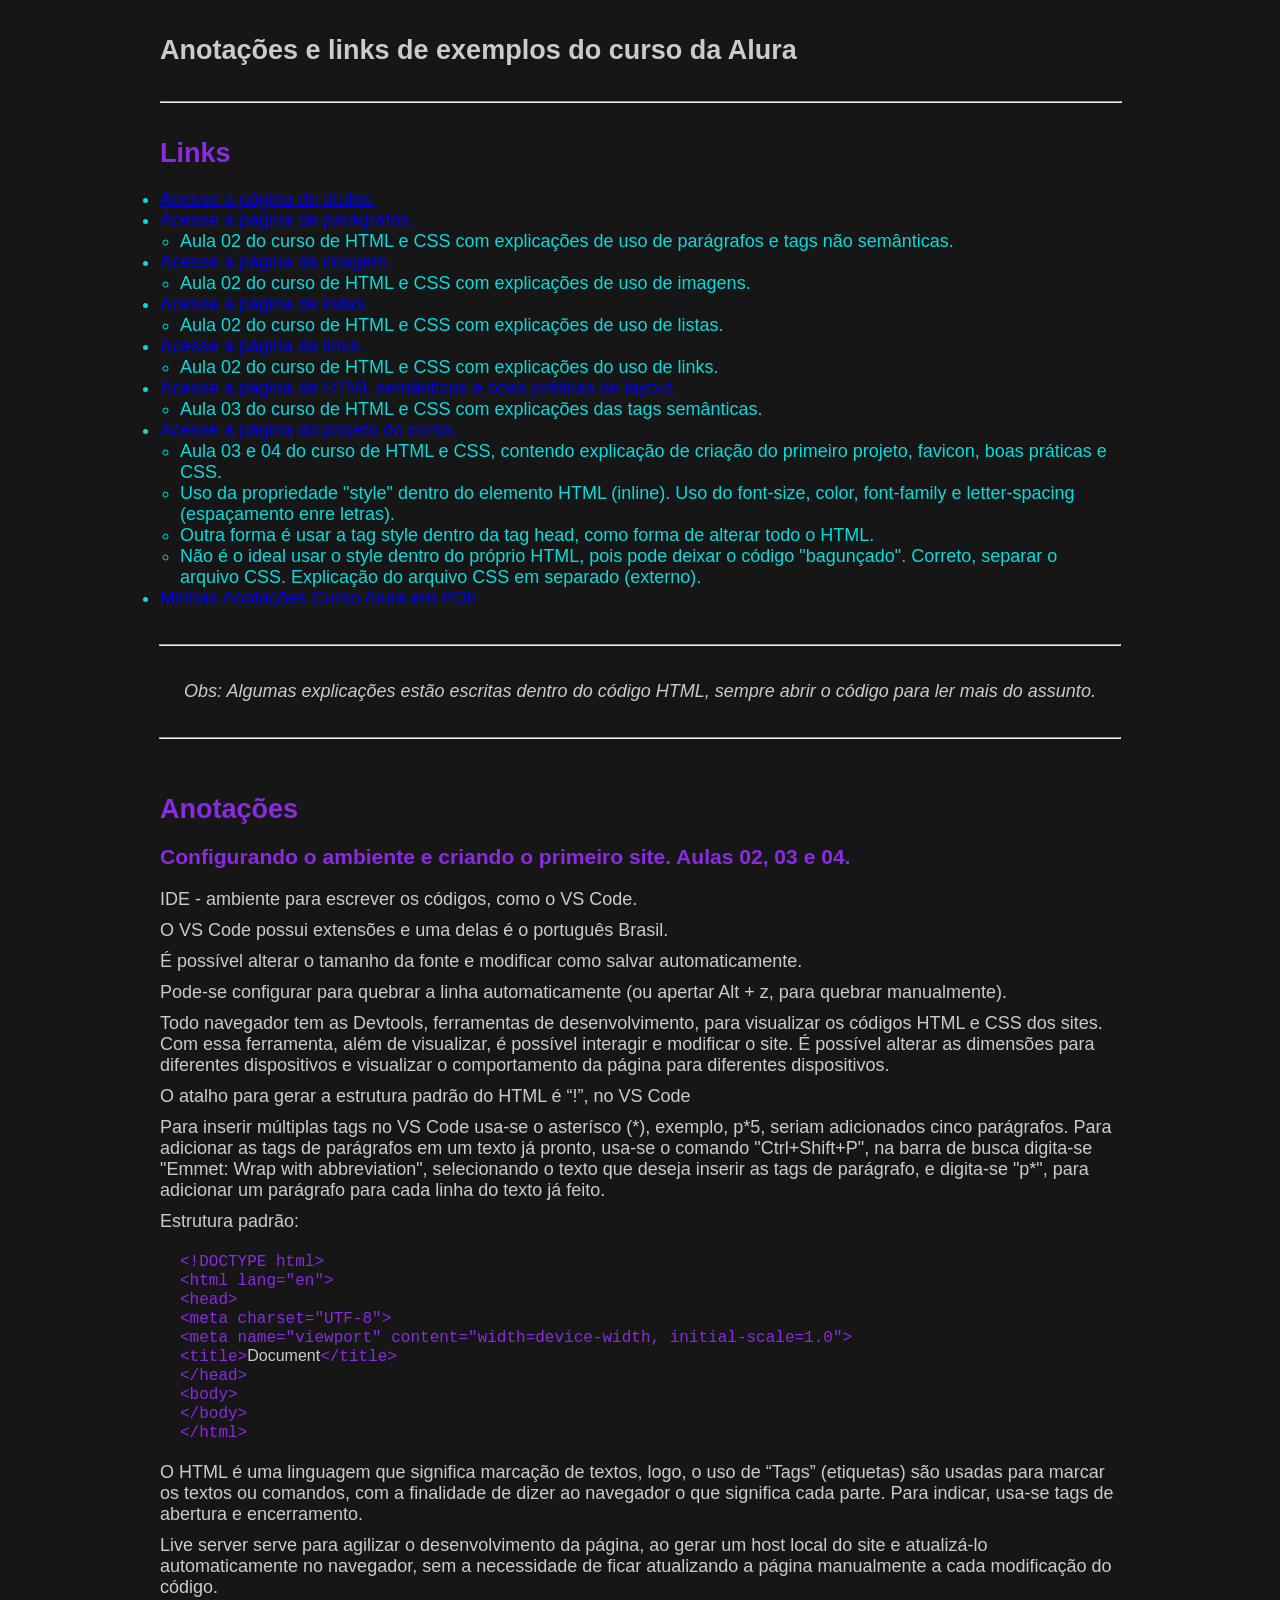
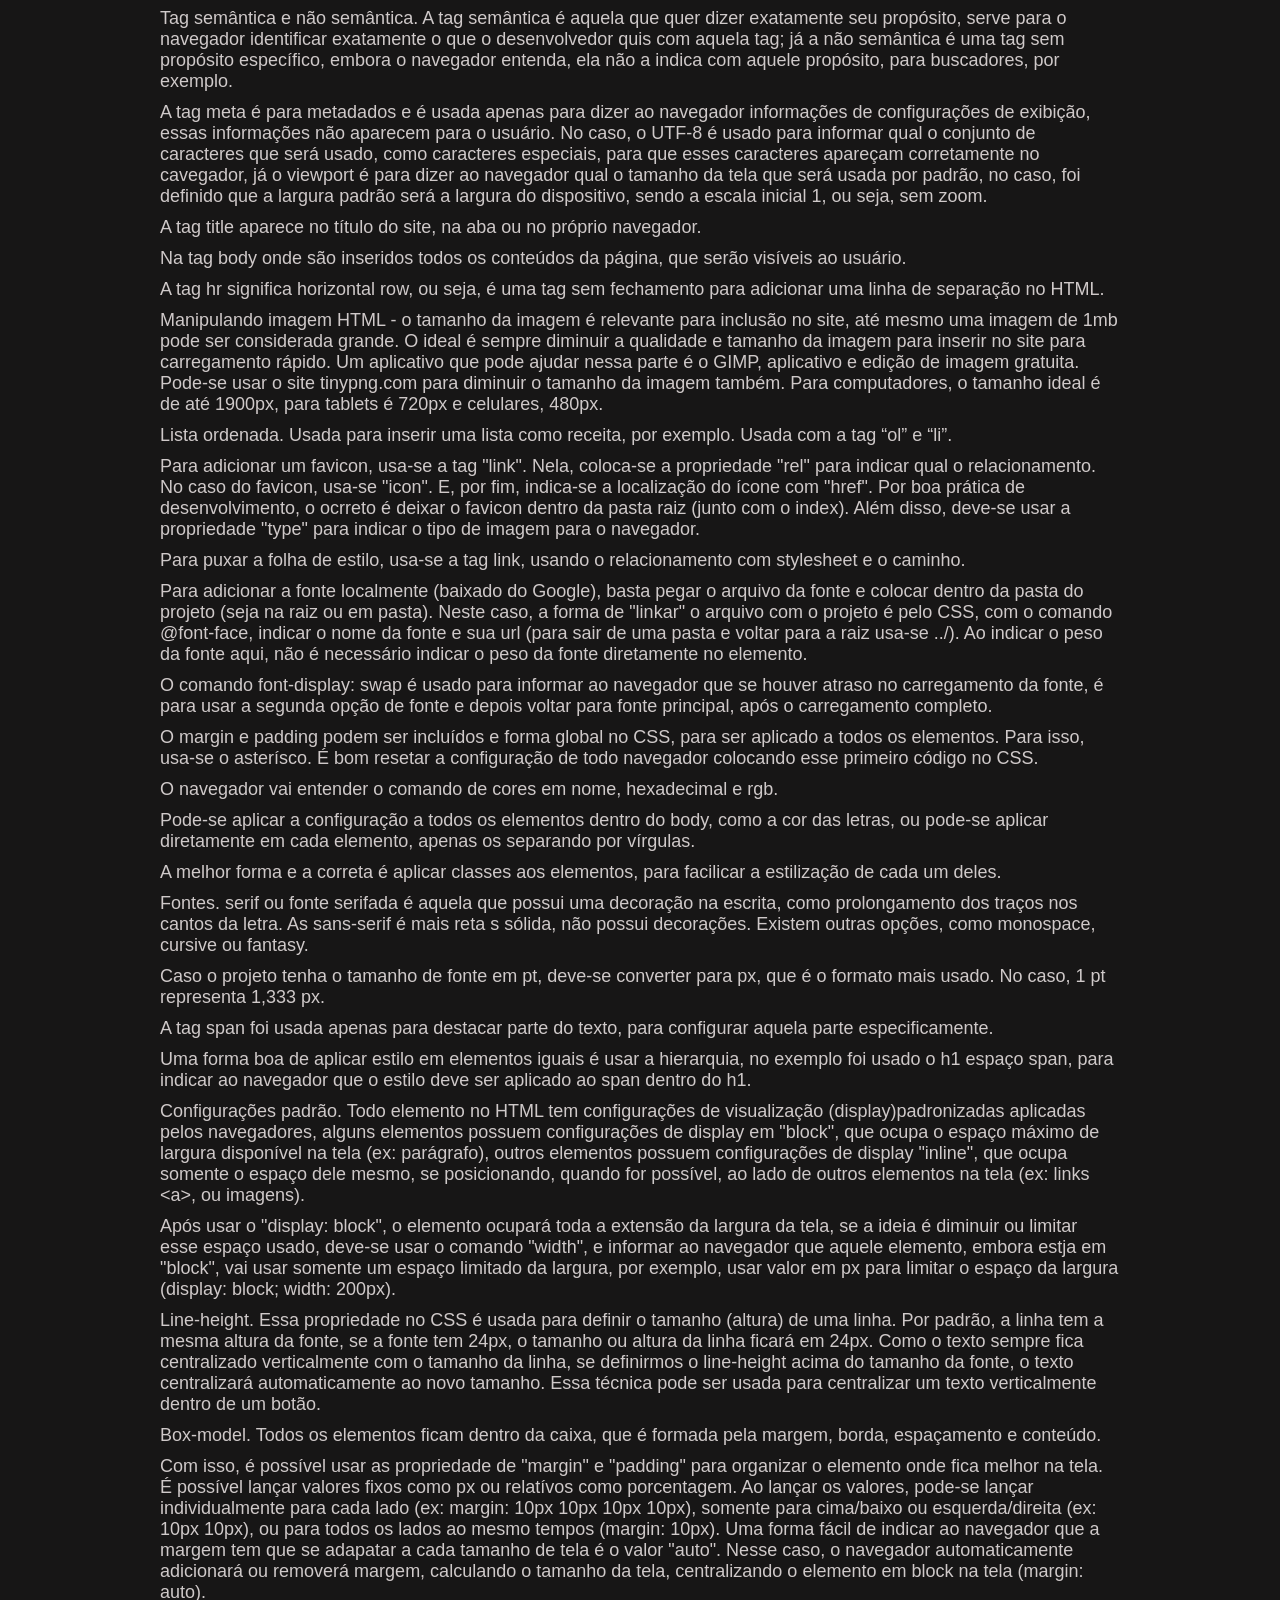
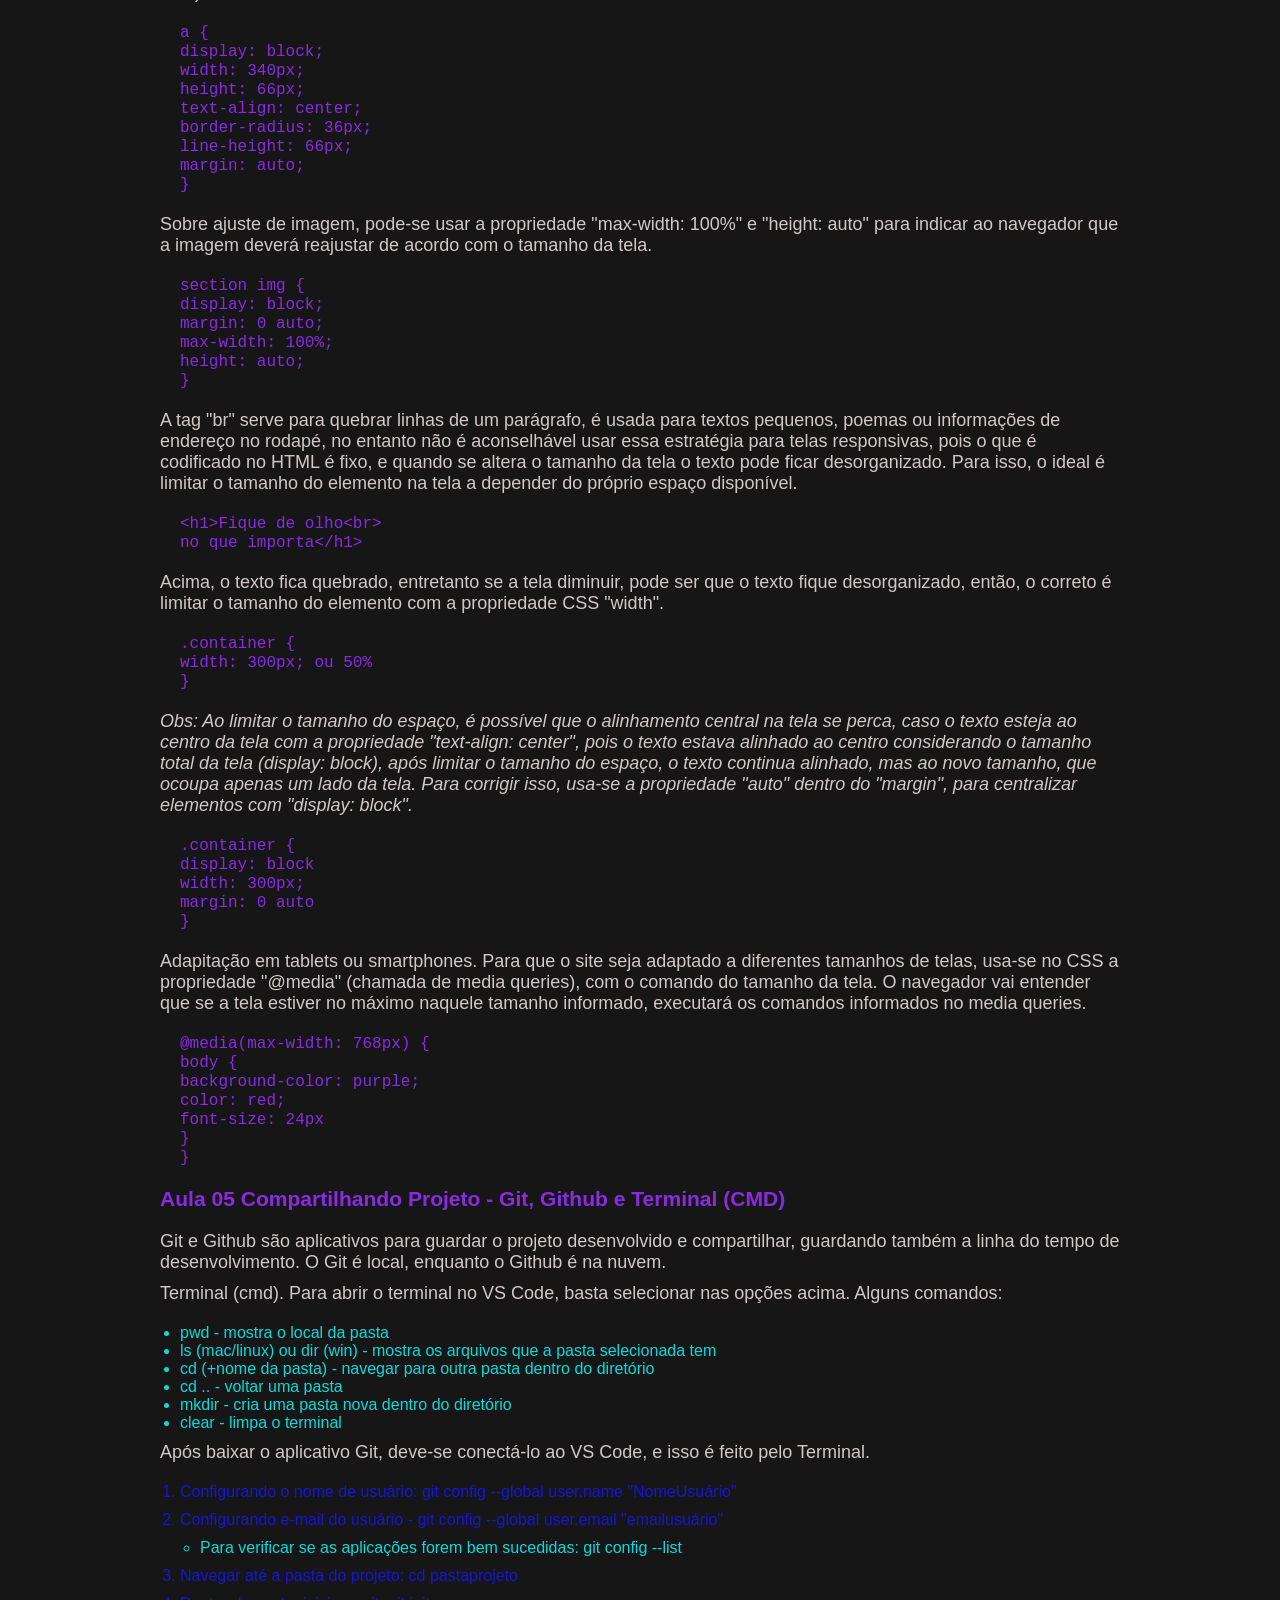
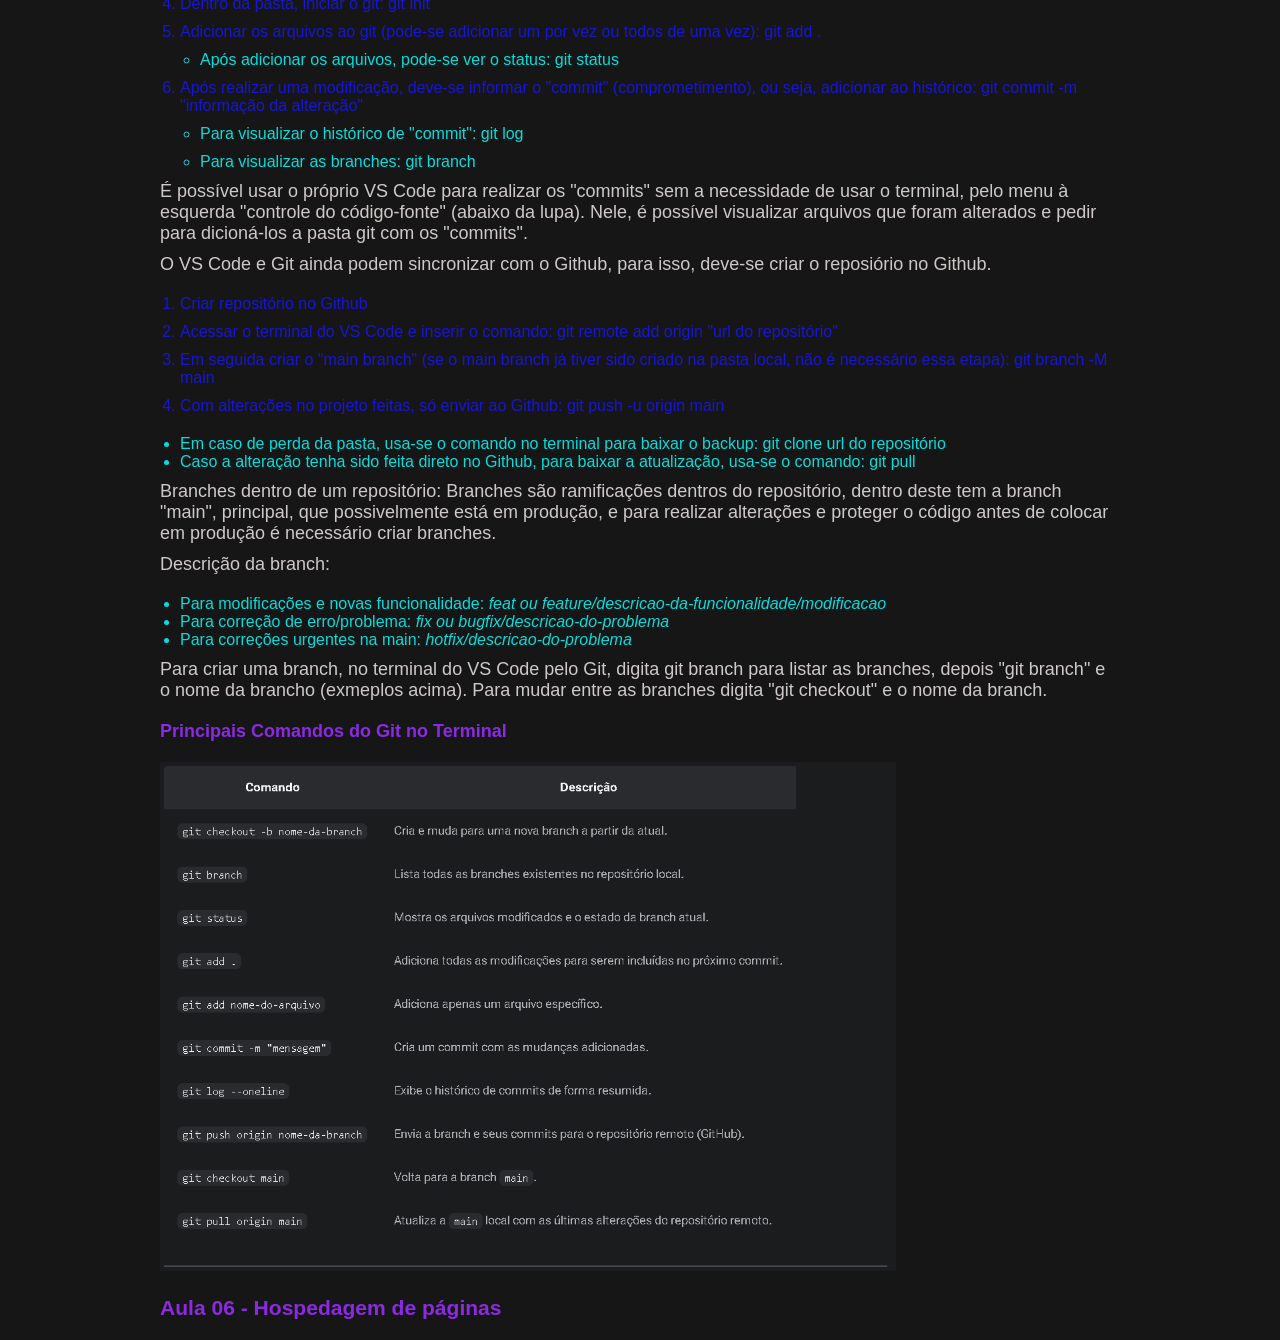
<file: index.html>
<!DOCTYPE html>
<html lang="pt-br">
<head>
    <meta charset="UTF-8">
    <meta name="viewport" content="width=device-width, initial-scale=1.0">
    <!-- a tag meta é para metadados e é usada apenas para dizer ao navegador informações de configurações de exibição, essas informações não aparecem para o usuário. No caso, o UTF-8 é usado para informar qual o conjunto de caracteres que será usado, como caracteres especiais, para que esses caracteres apareçam corretamente no cavegador, já o viewport é para dizer ao navegador qual o tamanho da tela que será usada por padrão, no caso, foi definido que a largura padrão será a largura do dispositivo, sendo a escala inicial 1, ou seja, sem zoom. -->
    <title>Exemplos de Tags HTML</title>
    <!-- a tag title aparece no título do site, na aba ou no próprio navegador. -->
     <link rel="stylesheet" href="css/principal.css">
</head>
<body>
    <main>
        <section class="primeira__secao">
            <!-- na tag body onde são inseridos todos os conteúdos da página, que serão visíveis ao usuário. -->
            <h1>Anotações e links de exemplos do curso da Alura</h1>
            <hr>
            <!-- a tag hr significa horizontal row, ou seja, é uma tag sem fechamento para adicionar uma linha de separação no HTML. -->
            <h2>Links</h2>
            <ul>
                <li><a href="titulos.html" target="_blank">Acesse a página de títulos.</a></li>
                <li>
                    <a href="paragrafos.html" target="_blank">Acesse a página de parágrafos.</a>
                    <ul>
                        <li>Aula 02 do curso de HTML e CSS com explicações de uso de parágrafos e tags não semânticas.</li>
                    </ul>
                </li>
                <li>
                    <a href="imagem.html" target="_blank">Acesse a página da imagem.</a>
                    <ul>
                        <li>Aula 02 do curso de HTML e CSS com explicações de uso de imagens.</li>
                    </ul>
                </li>
                <li>
                    <a href="listas.html" target="_blank">Acesse a página de listas.</a>
                    <ul>
                        <li>Aula 02 do curso de HTML e CSS com explicações de uso de listas.</li>
                    </ul>
                </li>
                <li>
                    <a href="links.html" target="_blank">Acesse a página da links.</a>
                    <ul>
                        <li>Aula 02 do curso de HTML e CSS com explicações do uso de links.</li>
                    </ul>
                </li>
                <li>
                    <a href="semantico.html" target="_blank">Acesse a página de HTML semânticos e boas práticas de layout.</a>
                    <ul>
                        <li>Aula 03 do curso de HTML e CSS com explicações das tags semânticas.</li>
                    </ul>
                </li>
                <li>
                    <a href="projetocurso.html" target="_blank">Acesse a página do projeto do curso.</a>
                    <ul>
                        <li>Aula 03 e 04 do curso de HTML e CSS, contendo explicação de criação do primeiro projeto, favicon, boas práticas e CSS.</li>
                        <li>Uso da propriedade "style" dentro do elemento HTML (inline). Uso do font-size, color, font-family e letter-spacing (espaçamento enre letras). </li>
                        <li>Outra forma é usar a tag style dentro da tag head, como forma de alterar todo o HTML.</li>
                        <li>Não é o ideal usar o style dentro do próprio HTML, pois pode deixar o código "bagunçado". Correto, separar o arquivo CSS. Explicação do arquivo CSS em separado (externo).</li>
                    </ul>
                </li>
                <li><a href="arquives/texto curso alura.pdf" target="_blank">Minhas Anotações Curso Alura em PDF</a></li>
            </ul>
        </section>

        <hr class="linha__entre__secao">

        <p class="paragrafo__entre__secao"><i>Obs: Algumas explicações estão escritas dentro do código HTML, sempre abrir o código para ler mais do assunto.</i></p>

        <hr class="linha__entre__secao">

        <section class="segunda__secao">
            <h2>Anotações</h2>

                <h3>Configurando o ambiente e criando o primeiro site. Aulas 02, 03 e 04.</h3>

                    <p>IDE - ambiente para escrever os códigos, como o VS Code.</p>
                    <p>O VS Code possui extensões e uma delas é o português Brasil.</p>
                    <p>É possível alterar o tamanho da fonte e modificar como salvar automaticamente.</p>
                    <p>Pode-se configurar para quebrar a linha automaticamente (ou apertar Alt + z, para quebrar manualmente).</p>
                    <p>Todo navegador tem as Devtools, ferramentas de desenvolvimento, para visualizar os códigos HTML e CSS dos sites. Com essa ferramenta, além de visualizar, é possível interagir e modificar o site. É possível alterar as dimensões para diferentes dispositivos e visualizar o comportamento da página para diferentes dispositivos.</p>
                    <p>O atalho para gerar a estrutura padrão do HTML é “!”, no VS Code</p>
                    <p>Para inserir múltiplas tags no VS Code usa-se o asterísco (*), exemplo, p*5, seriam adicionados cinco parágrafos. Para adicionar as tags de parágrafos em um texto já pronto, usa-se o comando "Ctrl+Shift+P", na barra de busca digita-se "Emmet: Wrap with abbreviation", selecionando o texto que deseja inserir as tags de parágrafo, e digita-se "p*", para adicionar um parágrafo para cada linha do texto já feito.</p>
                    <p>Estrutura padrão:</p>
                    <div style="font-size: 16px;">
                        <code>&lt;!DOCTYPE html&gt;</code><br>
                        <code>&lt;html lang="en"&gt;</code><br>
                        <code>&lt;head&gt;</code><br>
                        <code>&lt;meta charset="UTF-8"&gt;</code><br>
                        <code>&lt;meta name="viewport" content="width=device-width, initial-scale=1.0"&gt;</code><br>
                        <code>&lt;title&gt;</code>Document<code>&lt;/title&gt;</code><br>
                        <code>&lt;/head&gt;</code><br>
                        <code>&lt;body&gt;</code><br>
                        <code>&lt;/body&gt;</code><br>
                        <code>&lt;/html&gt;</code>
                    </div>
                    <p>O HTML é uma linguagem que significa marcação de textos, logo, o uso de “Tags” (etiquetas) são usadas para marcar os textos ou comandos, com a finalidade de dizer ao navegador o que significa cada parte. Para indicar, usa-se tags de abertura e encerramento.</p>
                    <p>Live server serve para agilizar o desenvolvimento da página, ao gerar um host local do site e atualizá-lo automaticamente no navegador, sem a necessidade de ficar atualizando a página manualmente a cada modificação do código.</p>
                    <p>Tag semântica e não semântica. A tag semântica é aquela que quer dizer exatamente seu propósito, serve para o navegador identificar exatamente o que o desenvolvedor quis com aquela tag; já a não semântica é uma tag sem propósito específico, embora o navegador entenda, ela não a indica com aquele propósito, para buscadores, por exemplo.</p>
                    <p>A tag meta é para metadados e é usada apenas para dizer ao navegador informações de configurações de exibição, essas informações não aparecem para o usuário. No caso, o UTF-8 é usado para informar qual o conjunto de caracteres que será usado, como caracteres especiais, para que esses caracteres apareçam corretamente no cavegador, já o viewport é para dizer ao navegador qual o tamanho da tela que será usada por padrão, no caso, foi definido que a largura padrão será a largura do dispositivo, sendo a escala inicial 1, ou seja, sem zoom.
                    <p>A tag title aparece no título do site, na aba ou no próprio navegador.</p>
                    <p>Na tag body onde são inseridos todos os conteúdos da página, que serão visíveis ao usuário.</p>
                    <p>A tag hr significa horizontal row, ou seja, é uma tag sem fechamento para adicionar uma linha de separação no HTML.</p>
                    <p>Manipulando imagem HTML - o tamanho da imagem é relevante para inclusão no site, até mesmo uma imagem de 1mb pode ser considerada grande. O ideal é sempre diminuir a qualidade e tamanho da imagem para inserir no site para carregamento rápido. Um aplicativo que pode ajudar nessa parte é o GIMP, aplicativo e edição de imagem gratuita. Pode-se usar o site tinypng.com para diminuir o tamanho da imagem também. Para computadores, o tamanho ideal é de até 1900px, para tablets é 720px e celulares, 480px.</p>
                    <p>Lista ordenada. Usada para inserir uma lista como receita, por exemplo. Usada com a tag “ol” e “li”.</p>
                    <p>Para adicionar um favicon, usa-se a tag "link". Nela, coloca-se a propriedade "rel" para indicar qual o relacionamento. No caso do favicon, usa-se "icon". E, por fim, indica-se a localização do ícone com "href". Por boa prática de desenvolvimento, o ocrreto é deixar o favicon dentro da pasta raiz (junto com o index). Além disso, deve-se usar a propriedade "type" para indicar o tipo de imagem para o navegador.</p>
                    <p>Para puxar a folha de estilo, usa-se a tag link, usando o relacionamento com stylesheet e o caminho.</p>
                    <p>Para adicionar a fonte localmente (baixado do Google), basta pegar o arquivo da fonte e colocar dentro da pasta do projeto (seja na raiz ou em pasta). Neste caso, a forma de "linkar" o arquivo com o projeto é pelo CSS, com o comando @font-face, indicar o nome da fonte e sua url (para sair de uma pasta e voltar para a raiz usa-se ../). Ao indicar o peso da fonte aqui, não é necessário indicar o peso da fonte diretamente no elemento.</p>
                    <p>O comando font-display: swap é usado para informar ao navegador que se houver atraso no carregamento da fonte, é para usar a segunda opção de fonte e depois voltar para fonte principal, após o carregamento completo.</p>
                    <p>O margin e padding podem ser incluídos e forma global no CSS, para ser aplicado a todos os elementos. Para isso, usa-se o asterísco. É bom resetar a configuração de todo navegador colocando esse primeiro código no CSS.</p>
                    <p>O navegador vai entender o comando de cores em nome, hexadecimal e rgb.</p>
                    <p>Pode-se aplicar a configuração a todos os elementos dentro do body, como a cor das letras, ou pode-se aplicar diretamente em cada elemento, apenas os separando por vírgulas.</p>
                    <p>A melhor forma e a correta é aplicar classes aos elementos, para facilicar a estilização de cada um deles.</p>
                    <p>Fontes. serif ou fonte serifada é aquela que possui uma decoração na escrita, como prolongamento dos traços nos cantos da letra. As sans-serif é mais reta s sólida, não possui decorações. Existem outras opções, como monospace, cursive ou fantasy.</p>
                    <p>Caso o projeto tenha o tamanho de fonte em pt, deve-se converter para px, que é o formato mais usado. No caso, 1 pt representa 1,333 px.</p>
                    <p>A tag span foi usada apenas para destacar parte do texto, para configurar aquela parte especificamente.</p>
                    <p>Uma forma boa de aplicar estilo em elementos iguais é usar a hierarquia, no exemplo foi usado o h1 espaço span, para indicar ao navegador que o estilo deve ser aplicado ao span dentro do h1.</p>
                    <p>Configurações padrão. Todo elemento no HTML tem configurações de visualização (display)padronizadas aplicadas pelos navegadores, alguns elementos possuem configurações de display em "block", que ocupa o espaço máximo de largura disponível na tela (ex: parágrafo), outros elementos possuem configurações de display "inline", que ocupa somente o espaço dele mesmo, se posicionando, quando for possível, ao lado de outros elementos na tela (ex: links &lt;a&gt;, ou imagens).</p>
                    <p>Após usar o "display: block", o elemento ocupará toda a extensão da largura da tela, se a ideia é diminuir ou limitar esse espaço usado, deve-se usar o comando "width", e informar ao navegador que aquele elemento, embora estja em "block", vai usar somente um espaço limitado da largura, por exemplo, usar valor em px para limitar o espaço da largura (display: block; width: 200px).</p>
                    <p>Line-height. Essa propriedade no CSS é usada para definir o tamanho (altura) de uma linha. Por padrão, a linha tem a mesma altura da fonte, se a fonte tem 24px, o tamanho ou altura da linha ficará em 24px. Como o texto sempre fica centralizado verticalmente com o tamanho da linha, se definirmos o line-height acima do tamanho da fonte, o texto centralizará automaticamente ao novo tamanho. Essa técnica pode ser usada para centralizar um texto verticalmente dentro de um botão.</p>
                    <p>Box-model. Todos os elementos ficam dentro da caixa, que é formada pela margem, borda, espaçamento e conteúdo.</p>
                    <p>Com isso, é possível usar as propriedade de "margin" e "padding" para organizar o elemento onde fica melhor na tela. É possível lançar valores fixos como px ou relatívos como porcentagem. Ao lançar os valores, pode-se lançar individualmente para cada lado (ex: margin: 10px 10px 10px 10px), somente para cima/baixo ou esquerda/direita (ex: 10px 10px), ou para todos os lados ao mesmo tempos (margin: 10px). Uma forma fácil de indicar ao navegador que a margem tem que se adapatar a cada tamanho de tela é o valor "auto". Nesse caso, o navegador automaticamente adicionará ou removerá margem, calculando o tamanho da tela, centralizando o elemento em block na tela (margin: auto).</p>
                    <div style="font-size: 16px;">
                        <code>a {<br>
                            display: block;<br>
                            width: 340px;<br>
                            height: 66px;<br>
                            text-align: center;<br>
                            border-radius: 36px;<br>
                            line-height: 66px;<br>
                            margin: auto;<br>
                        }</code>
                    </div>
                    <p>Sobre ajuste de imagem, pode-se usar a propriedade "max-width: 100%" e "height: auto" para indicar ao navegador que a imagem deverá reajustar de acordo com o tamanho da tela.</p>
                    <div style="font-size: 16px;">
                        <code>section img {<br>
                            display: block;<br>
                            margin: 0 auto;<br>
                            max-width: 100%;<br>
                            height: auto;<br>
                        }</code>
                    </div>
                    <p>A tag "br" serve para quebrar linhas de um parágrafo, é usada para textos pequenos, poemas ou informações de endereço no rodapé, no entanto não é aconselhável usar essa estratégia para telas responsivas, pois o que é codificado no HTML é fixo, e quando se altera o tamanho da tela o texto pode ficar desorganizado. Para isso, o ideal é limitar o tamanho do elemento na tela a depender do próprio espaço disponível.</p>
                    <div style="font-size: 16px;"><code>&lt;h1&gt;Fique de olho&lt;br&gt;<br> no que importa&lt;/h1&gt;</code></div>
                    <p>Acima, o texto fica quebrado, entretanto se a tela diminuir, pode ser que o texto fique desorganizado, então, o correto é limitar o tamanho do elemento com a propriedade CSS "width".</p>
                    <div style="font-size: 16px;"><code>.container {<br>width: 300px; ou 50% <br>}</code></div>
                    <p><i>Obs: Ao limitar o tamanho do espaço, é possível que o alinhamento central na tela se perca, caso o texto esteja ao centro da tela com a propriedade "text-align: center", pois o texto estava alinhado ao centro considerando o tamanho total da tela (display: block), após limitar o tamanho do espaço, o texto continua alinhado, mas ao novo tamanho, que ocoupa apenas um lado da tela. Para corrigir isso, usa-se a propriedade "auto" dentro do "margin", para centralizar elementos com "display: block".</i></p>
                    <div style="font-size: 16px;"><code>.container {<br>display: block <br>width: 300px; <br>margin: 0 auto <br>}</code></div>
                    <p>Adapitação em tablets ou smartphones. Para que o site seja adaptado a diferentes tamanhos de telas, usa-se no CSS a propriedade "@media" (chamada de media queries), com o comando do tamanho da tela. O navegador vai entender que se a tela estiver no máximo naquele tamanho informado, executará os comandos informados no media queries.</p>
                    <div style="font-size: 16px;"><code>@media(max-width: 768px) {<br>body { <br>background-color: purple; <br>color: red; <br>font-size: 24px <br>} <br>}</code></div>
                    
                    <h3>Aula 05 Compartilhando Projeto - Git, Github e Terminal (CMD)</h3>
                    <p>Git e Github são aplicativos para guardar o projeto desenvolvido e compartilhar, guardando também a linha do tempo de desenvolvimento. O Git é local, enquanto o Github é na nuvem.</p>
                    <p>Terminal (cmd). Para abrir o terminal no VS Code, basta selecionar nas opções acima. Alguns comandos:</p>
                    <ul>
                        <li>pwd - mostra o local da pasta</li>
                        <li>ls (mac/linux) ou dir (win) - mostra os arquivos que a pasta selecionada tem</li>
                        <li>cd (+nome da pasta) - navegar para outra pasta dentro do diretório</li>
                        <li>cd .. - voltar uma pasta</li>
                        <li>mkdir - cria uma pasta nova dentro do diretório</li>
                        <li>clear - limpa o terminal</li>
                    </ul>
                    <p>Após baixar o aplicativo Git, deve-se conectá-lo ao VS Code, e isso é feito pelo Terminal.</p>
                    <ol>
                        <li>Configurando o nome de usuário: git config --global user.name "NomeUsuário"</li>
                        <li>Configurando e-mail do usuário - git config --global user.email "emailusuário"
                            <ul>
                                <li>Para verificar se as aplicações forem bem sucedidas: git config --list</li>
                            </ul>
                        </li>
                        <li>Navegar até a pasta do projeto: cd pastaprojeto</li>
                        <li>Dentro da pasta, iniciar o git: git init</li>
                        <li>Adicionar os arquivos ao git (pode-se adicionar um por vez ou todos de uma vez): git add .
                            <ul>
                                <li>Após adicionar os arquivos, pode-se ver o status: git status</li>
                            </ul>
                        </li>
                        <li>Após realizar uma modificação, deve-se informar o "commit" (comprometimento), ou seja, adicionar ao histórico: git commit -m "informação da alteração"
                            <ul>
                                <li>Para visualizar o histórico de "commit": git log</li>
                                <li>Para visualizar as branches: git branch</li>
                            </ul>
                        </li>
                    </ol>
                    <p>É possível usar o próprio VS Code para realizar os "commits" sem a necessidade de usar o terminal, pelo menu à esquerda "controle do código-fonte" (abaixo da lupa). Nele, é possível visualizar arquivos que foram alterados e pedir para dicioná-los a pasta git com os "commits".</p>
                    <p>O VS Code e Git ainda podem sincronizar com o Github, para isso, deve-se criar o reposiório no Github.</p>
                    <ol>
                        <li>Criar repositório no Github</li>
                        <li>Acessar o terminal do VS Code e inserir o comando: git remote add origin "url do repositório"</li>
                        <li>Em seguida criar o "main branch" (se o main branch já tiver sido criado na pasta local, não é necessário essa etapa): git branch -M main</li>
                        <li>Com alterações no projeto feitas, só enviar ao Github: git push -u origin main</li>
                    </ol>
                    <ul>
                        <li>Em caso de perda da pasta, usa-se o comando no terminal para baixar o backup: git clone url do repositório</li>
                        <li>Caso a alteração tenha sido feita direto no Github, para baixar a atualização, usa-se o comando: git pull</li>
                    </ul>
                    <p>Branches dentro de um repositório: Branches são ramificações dentros do repositório, dentro deste tem a branch "main", principal, que possivelmente está em produção, e para realizar alterações e proteger o código antes de colocar em produção é necessário criar branches.</p>
                    <p>Descrição da branch:</p>
                    <ul>
                        <li>Para modificações e novas funcionalidade: <i>feat ou feature/descricao-da-funcionalidade/modificacao</i></li>
                        <li>Para correção de erro/problema: <i>fix ou bugfix/descricao-do-problema</i></li>
                        <li>Para correções urgentes na main: <i>hotfix/descricao-do-problema</i></li>
                    </ul>
                    <p>Para criar uma branch, no terminal do VS Code pelo Git, digita git branch para listar as branches, depois "git branch" e o nome da brancho (exmeplos acima). Para mudar entre as branches digita "git checkout" e o nome da branch.</p>
                    <h4>Principais Comandos do Git no Terminal</h4>
                    <img src="assets/comandos-git.PNG" alt="comandos git" width="736" height="auto">
                    <h3>Aula 06 - Hospedagem de páginas</h3>
                    <p></p>




        </section>
    </main>
</body>
</html>
</file>
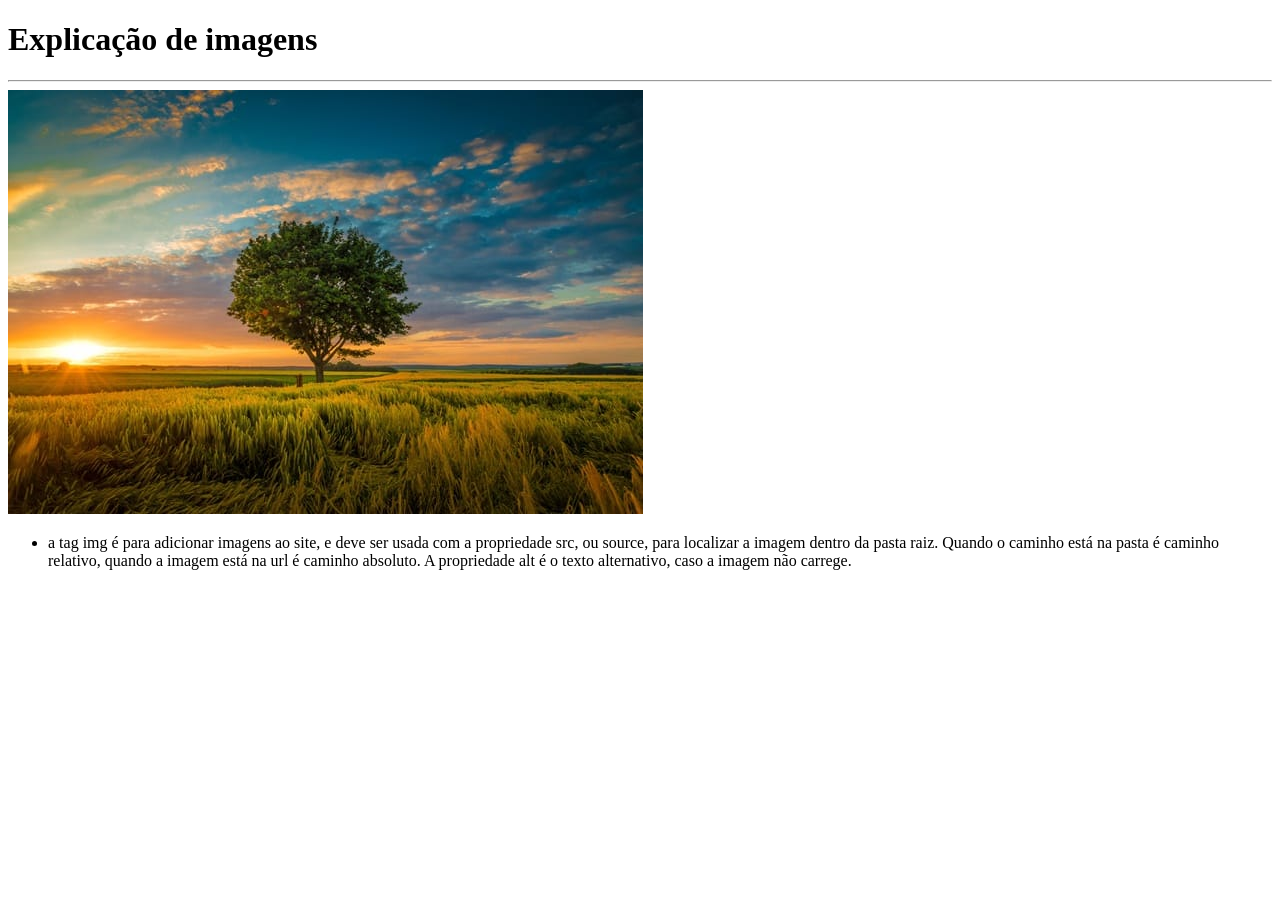
<file: imagem.html>
<!DOCTYPE html>
<html lang="pt-br">
<head>
    <meta charset="UTF-8">
    <meta name="viewport" content="width=device-width, initial-scale=1.0">
    <title>Imagem</title>
</head>
<body>
    <h1>Explicação de imagens</h1>
    <hr>
    <img src="assets/paisagem.jpg" alt="imagem de paisagem">
    <!-- a tag img é para adicionar imagens ao site, e deve ser usada com a propriedade src, ou source, para localizar a imagem dentro da pasta raiz. Quando o caminho está na pasta é caminho relativo, quando a imagem está na url é caminho absoluto. A propriedade alt é o texto alternativo, caso a imagem não carrege. -->
     <ul>
        <li>
            a tag img é para adicionar imagens ao site, e deve ser usada com a propriedade src, ou source, para localizar a imagem dentro da pasta raiz. Quando o caminho está na pasta é caminho relativo, quando a imagem está na url é caminho absoluto. A propriedade alt é o texto alternativo, caso a imagem não carrege.
        </li>
     </ul>
</body>
</html>
</file>
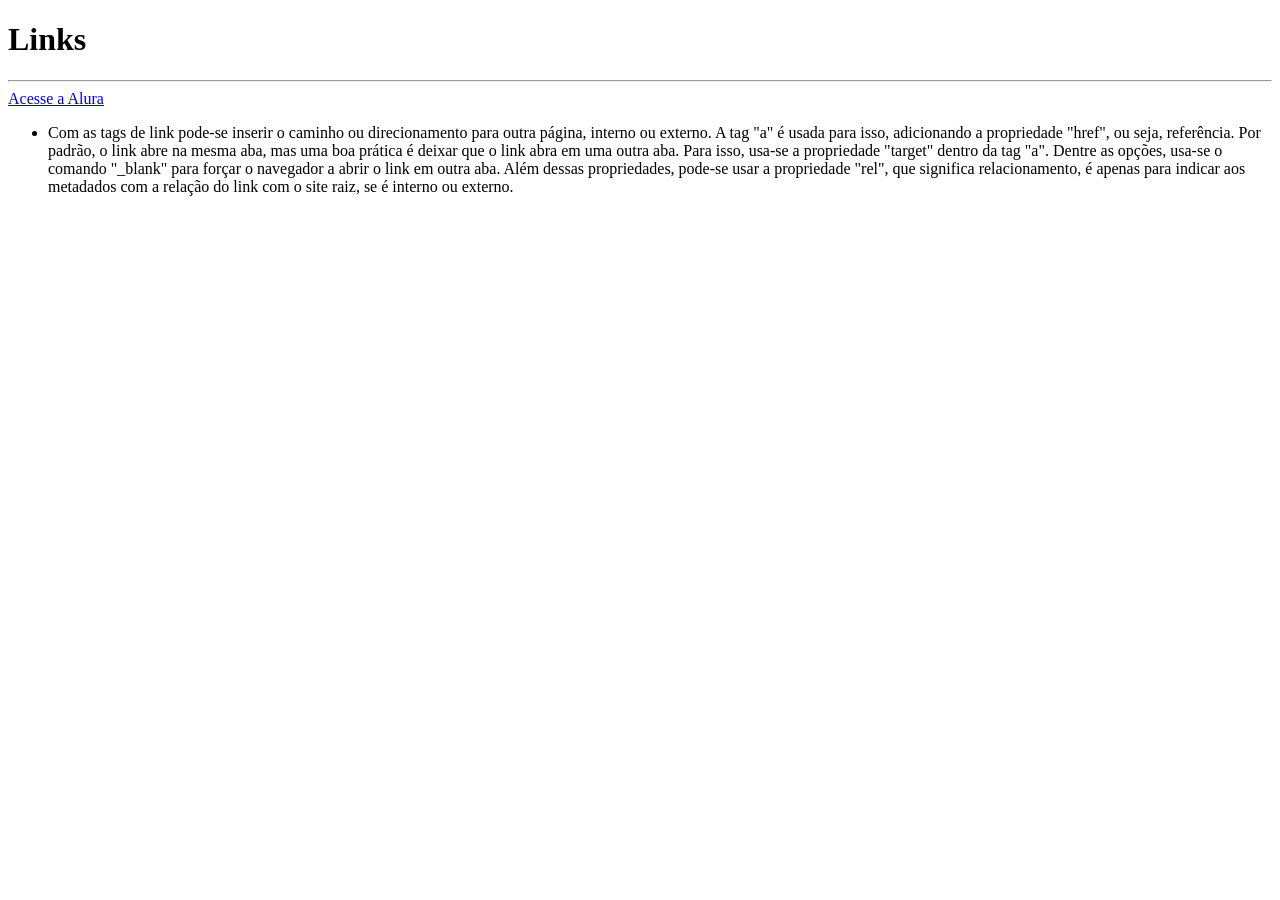
<file: links.html>
<!DOCTYPE html>
<html lang="pt-br">
<head>
    <meta charset="UTF-8">
    <meta name="viewport" content="width=device-width, initial-scale=1.0">
    <title>Links</title>
</head>
<body>
    <h1>Links</h1>
    <hr>
    <a href="https://www.alura.com.br" target="_blank" rel="external">Acesse a Alura</a>
    <!-- Com as tags de link pode-se inserir o caminho ou direcionamento para outra página, interno ou externo. A tag "a" é usada para isso, adicionando a propriedade "href", ou seja, referência. Por padrão, o link abre na mesma aba, mas uma boa prática é deixar que o link abra em uma outra aba. Para isso, usa-se a propriedade "target" dentro da tag "a". Dentre as opções, usa-se o comando "_blank" para forçar o navegador a abrir o link em outra aba. Além dessas propriedades, pode-se usar a propriedade "rel", que significa relacionamento, é apenas para indicar aos metadados com a relação do link com o site raiz, se é interno ou externo. -->
     <ul>
        <li>
           Com as tags de link pode-se inserir o caminho ou direcionamento para outra página, interno ou externo. A tag "a" é usada para isso, adicionando a propriedade "href", ou seja, referência. Por padrão, o link abre na mesma aba, mas uma boa prática é deixar que o link abra em uma outra aba. Para isso, usa-se a propriedade "target" dentro da tag "a". Dentre as opções, usa-se o comando "_blank" para forçar o navegador a abrir o link em outra aba. Além dessas propriedades, pode-se usar a propriedade "rel", que significa relacionamento, é apenas para indicar aos metadados com a relação do link com o site raiz, se é interno ou externo. 
        </li>
     </ul>
</body>
</html>
</file>
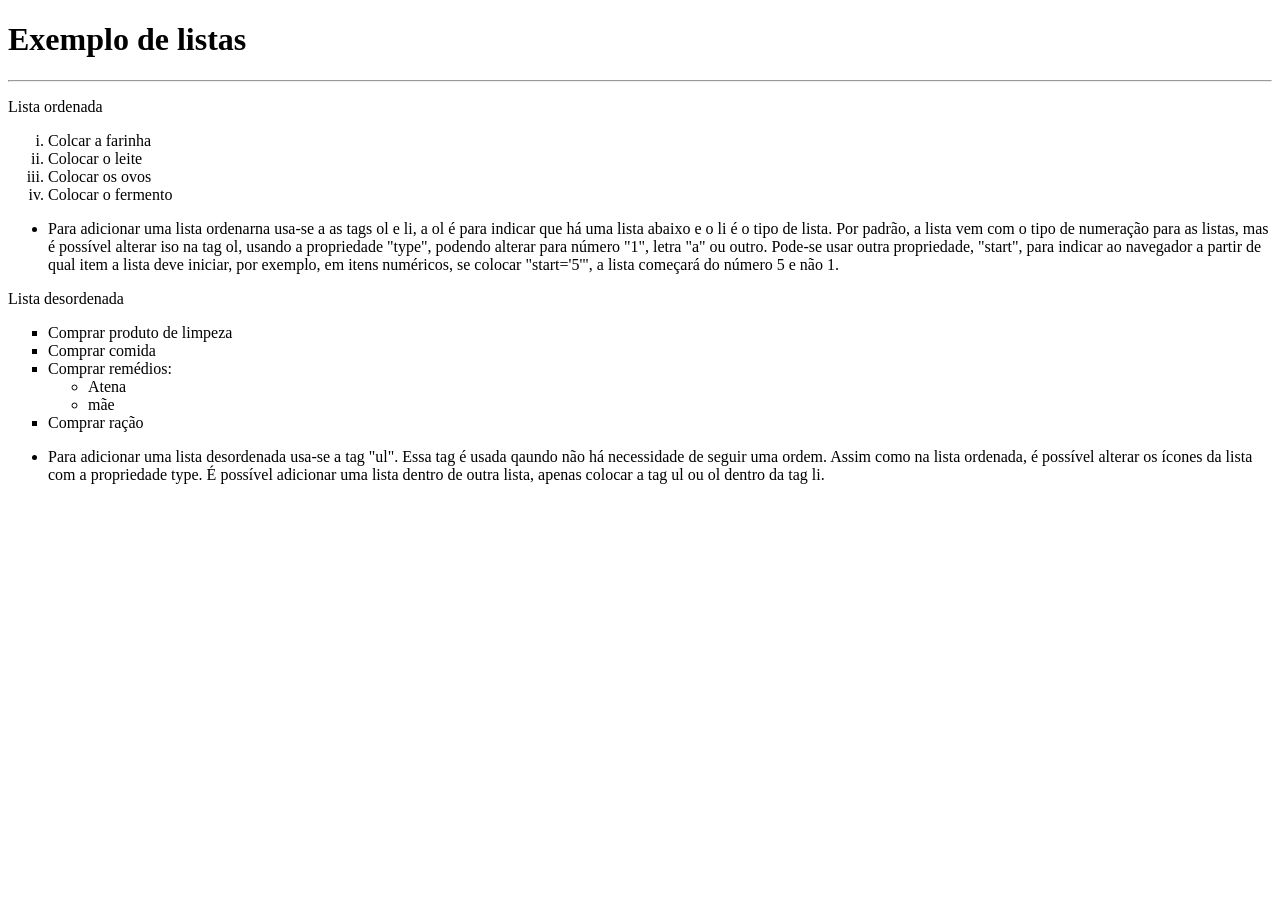
<file: listas.html>
<!DOCTYPE html>
<html lang="pt-br">
<head>
    <meta charset="UTF-8">
    <meta name="viewport" content="width=device-width, initial-scale=1.0">
    <title>Listas</title>
</head>
<body>
    <h1>Exemplo de listas</h1>
    <hr>
    <p>Lista ordenada</p>
    <ol type="i">
        <li>Colcar a farinha</li>
        <li>Colocar o leite</li>
        <li>Colocar os ovos</li>
        <li>Colocar o fermento</li>
    </ol>
    <!-- Para adicionar uma lista ordenarna usa-se a as tags ol e li, a ol é para indicar que há uma lista abaixo e o li é o tipo de lista. Por padrão, a lista vem com o tipo de numeração para as listas, mas é possível alterar iso na tag ol, usando a propriedade "type", podendo alterar para número "1", letra "a" ou outro. Pode-se usar outra propriedade, "start", para indicar ao navegador a partir de qual item a lista deve iniciar, por exemplo, em itens numéricos, se colocar "start='5'", a lista começará do número 5 e não 1. -->
     <ul>
        <li>
            Para adicionar uma lista ordenarna usa-se a as tags ol e li, a ol é para indicar que há uma lista abaixo e o li é o tipo de lista. Por padrão, a lista vem com o tipo de numeração para as listas, mas é possível alterar iso na tag ol, usando a propriedade "type", podendo alterar para número "1", letra "a" ou outro. Pode-se usar outra propriedade, "start", para indicar ao navegador a partir de qual item a lista deve iniciar, por exemplo, em itens numéricos, se colocar "start='5'", a lista começará do número 5 e não 1.
        </li>
     </ul>
    <p>Lista desordenada</p>
    <ul type="square">
        <li>Comprar produto de limpeza</li>
        <li>Comprar comida</li>
        <li>Comprar remédios:
            <ul>
                <li>Atena</li>
                <li>mãe</li>
            </ul>
        </li>
        <li>Comprar ração</li>
    </ul>
    <!-- Para adicionar uma lista desordenada usa-se a tag "ul". Essa tag é usada qaundo não há necessidade de seguir uma ordem. Assim como na lista ordenada, é possível alterar os ícones da lista com a propriedade type. É possível adicionar uma lista dentro de outra lista, apenas colocar a tag ul ou ol dentro da tag li. -->
     <ul>
        <li>
            Para adicionar uma lista desordenada usa-se a tag "ul". Essa tag é usada qaundo não há necessidade de seguir uma ordem. Assim como na lista ordenada, é possível alterar os ícones da lista com a propriedade type. É possível adicionar uma lista dentro de outra lista, apenas colocar a tag ul ou ol dentro da tag li.
        </li>
     </ul>
</body>
</html>
</file>
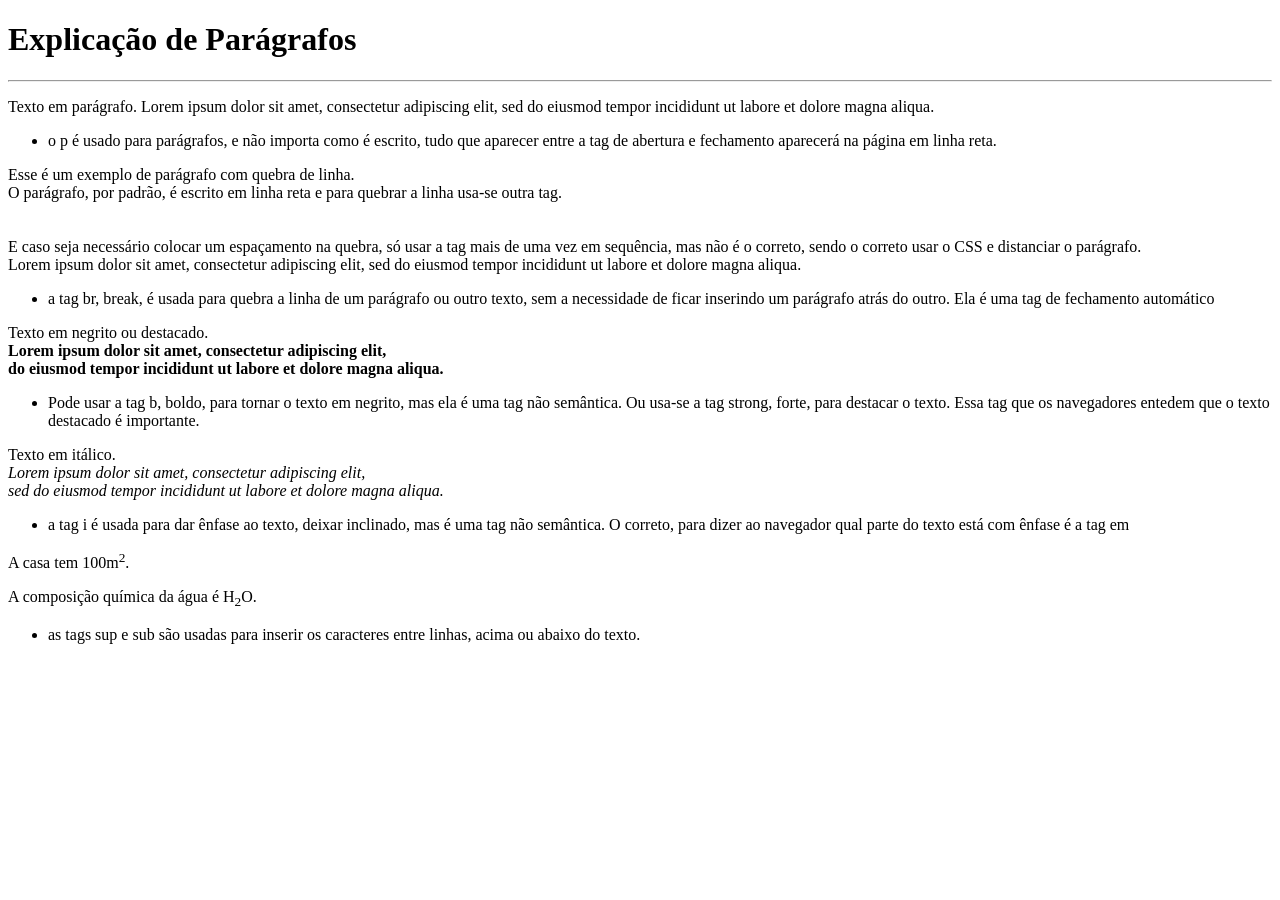
<file: paragrafos.html>
<!DOCTYPE html>
<html lang="pt-br">
<head>
    <meta charset="UTF-8">
    <meta name="viewport" content="width=device-width, initial-scale=1.0">
    <title>Parágrafos</title>
</head>
<body>
    <h1>Explicação de Parágrafos</h1>
    <hr>
    <p>Texto em parágrafo. Lorem ipsum dolor sit amet, consectetur adipiscing elit, sed do eiusmod tempor incididunt ut labore et dolore magna aliqua.</p>
    <!-- o p é usado para parágrafos, e não importa como é escrito, tudo que aparecer entre a tag de abertura e fechamento aparecerá na página em linha reta. -->
     <ul>
        <li>
           o p é usado para parágrafos, e não importa como é escrito, tudo que aparecer entre a tag de abertura e fechamento aparecerá na página em linha reta. 
        </li>
     </ul>
    <p>Esse é um exemplo de parágrafo com quebra de linha. <br>O parágrafo, por padrão, é escrito em linha reta e para quebrar a linha usa-se outra tag. <br><br><br>E caso seja necessário colocar um espaçamento na quebra, só usar a tag mais de uma vez em sequência, mas não é o correto, sendo o correto usar o CSS e distanciar o parágrafo.<br>Lorem ipsum dolor sit amet, consectetur adipiscing elit, sed do eiusmod tempor incididunt ut labore et dolore magna aliqua.</p>
    <!-- a tag br, break, é usada para quebra a linha de um parágrafo ou outro texto, sem a necessidade de ficar inserindo um parágrafo atrás do outro. Ela é uma tag de fechamento automático -->
     <ul>
        <li>
          a tag br, break, é usada para quebra a linha de um parágrafo ou outro texto, sem a necessidade de ficar inserindo um parágrafo atrás do outro. Ela é uma tag de fechamento automático  
        </li>
     </ul>
    <p>Texto em negrito ou destacado. <br><b>Lorem ipsum dolor sit amet, consectetur adipiscing elit,</b> <br><strong>do eiusmod tempor incididunt ut labore et dolore magna aliqua.</strong></p>
    <!-- Pode usar a tag b, boldo, para tornar o texto em negrito, mas ela é uma tag não semântica. Ou usa-se a tag strong, forte, para destacar o texto. Essa tag que os navegadores entedem que o texto destacado é importante.  -->
     <ul>
        <li>
           Pode usar a tag b, boldo, para tornar o texto em negrito, mas ela é uma tag não semântica. Ou usa-se a tag strong, forte, para destacar o texto. Essa tag que os navegadores entedem que o texto destacado é importante. 
        </li>
     </ul>
    <p>Texto em itálico.<br><i>Lorem ipsum dolor sit amet, consectetur adipiscing elit,</i> <br><em>sed do eiusmod tempor incididunt ut labore et dolore magna aliqua.</em></p>
    <!-- a tag i é usada para dar ênfase ao texto, deixar inclinado, mas é uma tag não semântica. O correto, para dizer ao navegador qual parte do texto está com ênfase é a tag em -->
     <ul>
        <li>
           a tag i é usada para dar ênfase ao texto, deixar inclinado, mas é uma tag não semântica. O correto, para dizer ao navegador qual parte do texto está com ênfase é a tag em 
        </li>
     </ul>
    <p>A casa tem 100m<sup>2</sup>.</p>
    <p>A composição química da água é H<sub>2</sub>O.</p>
    <!-- as tags sup e sub são usadas para inserir os caracteres entre linhas, acima ou abaixo do texto. -->
     <ul>
        <li>
           as tags sup e sub são usadas para inserir os caracteres entre linhas, acima ou abaixo do texto. 
        </li>
     </ul>
</body>
</html>
</file>
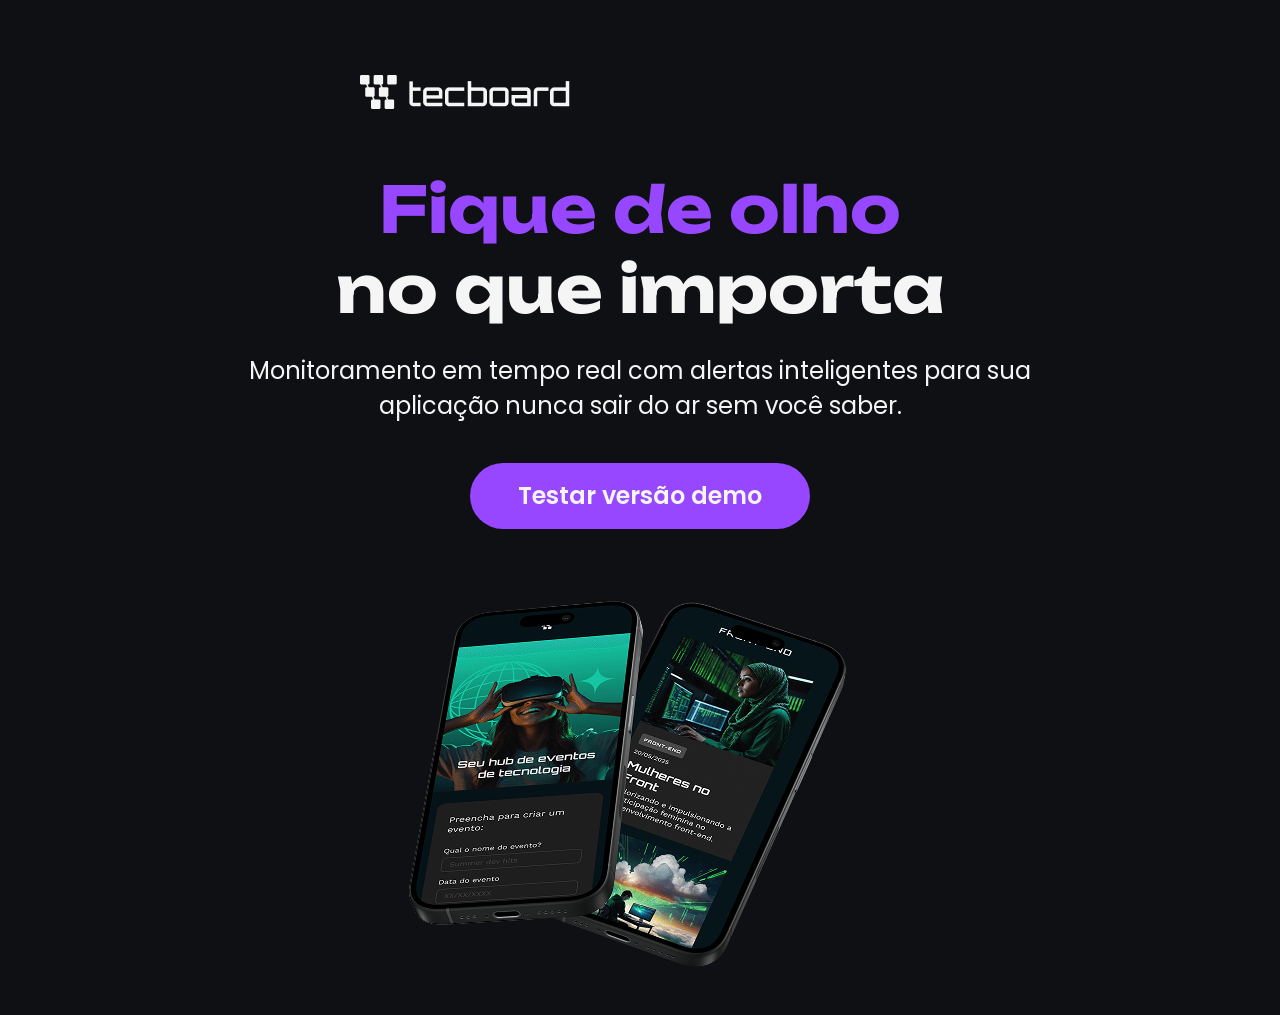
<file: projetocurso.html>
<!DOCTYPE html>
<html lang="pt-br">
<head>
    <meta charset="UTF-8">
    <meta name="viewport" content="width=device-width, initial-scale=1.0">
    <title>Tecboard</title>
    <link rel="icon" href="Favicon-preto-roxo.svg" type="image/svg+xml">
    <!-- Para adicionar um favicon, usa-se a tag "link". Nela, coloca-se a propriedade "rel" para indicar qual o relacionamento. No caso do favicon, usa-se "icon". E, por fim, indica-se a localização do ícone com "href". Por boa prática de desenvolvimento, o ocrreto é deixar o favicon dentro da pasta raiz (junto com o index). Além disso, deve-se usar a propriedade "type" para indicar o tipo de imagem para o navegador. -->
    <link rel="stylesheet" href="css/style.css">
    <!-- Para puxar a folha de estilo, usa-se a tag link, usando o relacionamento com stylesheet e o caminho. -->
    <!-- <link rel="preconnect" href="https://fonts.googleapis.com">
    <link rel="preconnect" href="https://fonts.gstatic.com" crossorigin>
    <link href="https://fonts.googleapis.com/css2?family=Poppins:ital,wght@0,100;0,200;0,300;0,400;0,500;0,600;0,700;0,800;0,900;1,100;1,200;1,300;1,400;1,500;1,600;1,700;1,800;1,900&family=Unbounded:wght@200..900&display=swap" rel="stylesheet"> -->
    <!-- Para importar as fontes, usa-se o Google Fonts. -->
</head>
<body>
    <header>
        <img src="assets/Logo-branco.png" alt="logo tecboard branco">
    </header>
    <main>
        <section>
            <h1><span>Fique de olho</span><br> no que importa</h1>
            <p>Monitoramento em tempo real com alertas inteligentes para sua aplicação nunca sair do ar sem você saber.</p>
            <a href="#">Testar versão demo</a>
            <img src="assets/celular-desktop.png" alt="Celulares sobrepostos marketing">
        </section>
    </main>
</body>
</html>
</file>
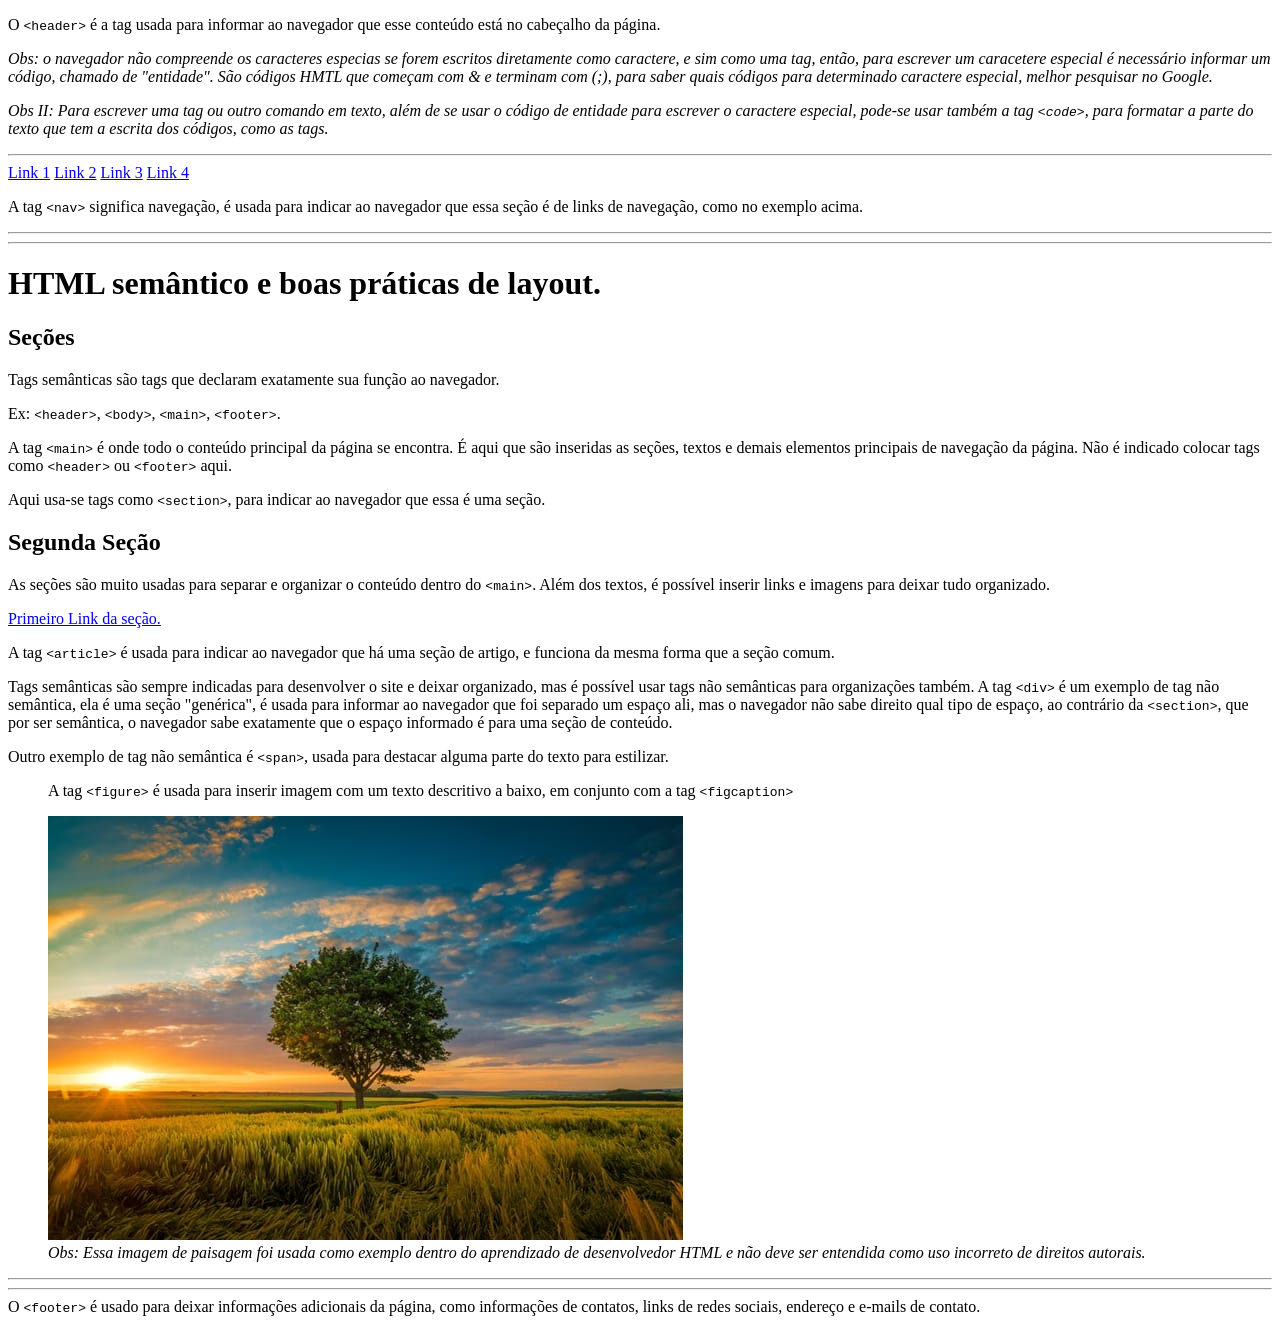
<file: semantico.html>
<!DOCTYPE html>
<html lang="pt-br">
<head>
    <meta charset="UTF-8">
    <meta name="viewport" content="width=device-width, initial-scale=1.0">
    <title>HTML semântico</title>
</head>
<body>
    <header>
        <p>O <code>&lt;header&gt;</code> é a tag usada para informar ao navegador que esse conteúdo está no cabeçalho da página.</p>
        <p><i>Obs: o navegador não compreende os caracteres especias se forem escritos diretamente como caractere, e sim como uma tag, então, para escrever um caracetere especial é necessário informar um código, chamado de "entidade". São códigos HMTL que começam com &amp; e terminam com (;), para saber quais códigos para determinado caractere especial, melhor pesquisar no Google.</i></p>
        <p><i>Obs II: Para escrever uma tag ou outro comando em texto, além de se usar o código de entidade para escrever o caractere especial, pode-se usar também a tag <code>&lt;code&gt;</code>, para formatar a parte do texto que tem a escrita dos códigos, como as tags.</i></p>
        <hr>

        <nav>
            <a href="#">Link 1</a>
            <a href="#">Link 2</a>
            <a href="#">Link 3</a>
            <a href="#">Link 4</a>
        </nav>
        <p>A tag <code>&lt;nav&gt;</code> significa navegação, é usada para indicar ao navegador que essa seção é de links de navegação, como no exemplo acima.</p>
    </header>
    <hr>
    <hr>
    <main>
        <h1>HTML semântico e boas práticas de layout.</h1>
        <section>
            <h2>Seções</h2>
            <p>Tags semânticas são tags que declaram exatamente sua função ao navegador.</p>
            <p>Ex: <code>&lt;header&gt;</code>, <code>&lt;body&gt;</code>, <code>&lt;main&gt;</code>, <code>&lt;footer&gt;</code>.</p>
            <p>A tag <code>&lt;main&gt;</code> é onde todo o conteúdo principal da página se encontra. É aqui que são inseridas as seções, textos e demais elementos principais de navegação da página. Não é indicado colocar tags como <code>&lt;header&gt;</code> ou <code>&lt;footer&gt;</code> aqui.</p>
            <p>Aqui usa-se tags como <code>&lt;section&gt;</code>, para indicar ao navegador que essa é uma seção.</p>
        </section>
        <section>
            <div>
                <h2>Segunda Seção</h2>
                <p>As seções são muito usadas para separar e organizar o conteúdo dentro do <code>&lt;main&gt;</code>. Além dos textos, é possível inserir links e imagens para deixar tudo organizado.</p>
                <a href="#">Primeiro Link da seção.</a>
                
            </div>
            <article>
                <p>A tag <code>&lt;article&gt;</code> é usada para indicar ao navegador que há uma seção de artigo, e funciona da mesma forma que a seção comum.</p>
            </article>
            <div>
                <p>Tags semânticas são sempre indicadas para desenvolver o site e deixar organizado, mas é possível usar tags não semânticas para organizações também. A tag <code>&lt;div&gt;</code> é um exemplo de tag não semântica, ela é uma seção "genérica", é usada para informar ao navegador que foi separado um espaço ali, mas o navegador não sabe direito qual tipo de espaço, ao contrário da <code>&lt;section&gt;</code>, que por ser semântica, o navegador sabe exatamente que o espaço informado é para uma seção de conteúdo.</p>
                <p>Outro exemplo de tag não semântica é <code>&lt;span&gt;</code>, usada para destacar alguma parte do texto para estilizar.</p>
            </div>
            <figure>
                <p> A tag <code>&lt;figure&gt;</code> é usada para inserir imagem com um texto descritivo a baixo, em conjunto com a tag <code>&lt;figcaption&gt;</code></p>
                <img src="assets/paisagem.jpg" alt="imagem paisagem">
                <figcaption><i>Obs: Essa imagem de paisagem foi usada como exemplo dentro do aprendizado de desenvolvedor HTML e não deve ser entendida como uso incorreto de direitos autorais.</i></figcaption>
            </figure>
        </section>
    </main>
    <hr>
    <hr>
    <footer>O <code>&lt;footer&gt;</code> é usado para deixar informações adicionais da página, como informações de contatos, links de redes sociais, endereço e e-mails de contato.</footer>
</body>
</html>
</file>
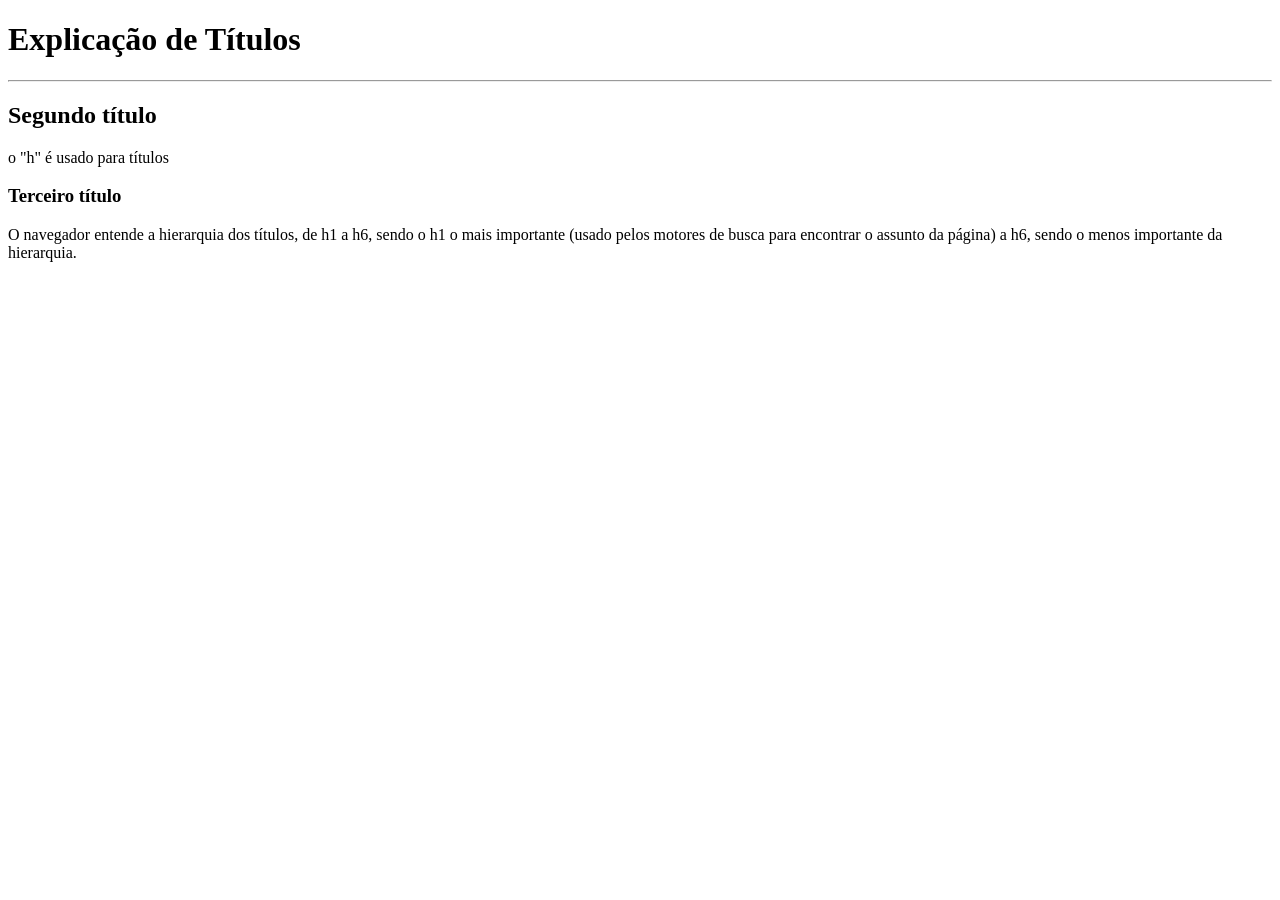
<file: titulos.html>
<!DOCTYPE html>
<html lang="pt-br">
<head>
    <meta charset="UTF-8">
    <meta name="viewport" content="width=device-width, initial-scale=1.0">
    <title>Títulos</title>
</head>
<body>
    <h1>Explicação de Títulos</h1>
    <hr>
    <h2>Segundo título</h2>
    <p>o "h" é usado para títulos</p>
    <h3>Terceiro título</h3>
    <p>O navegador entende a hierarquia dos títulos, de h1 a h6, sendo o h1 o mais importante (usado pelos motores de busca para encontrar o assunto da página) a h6, sendo o menos importante da hierarquia.</p>
    <!-- o h é usado para títulos -->
</body>
</html>
</file>
<file: css/principal.css>
* {
    margin: 0;
    padding: 0;
}

body {
    font-family: 'Gill Sans', 'Gill Sans MT', Calibri, 'Trebuchet MS', sans-serif;
    background-color: rgb(23, 22, 22);
    color: rgb(207, 201, 201);
    height: 100vh;
    font-size: 18px;
}

hr {
    width: 100%;
}

.linha__entre__secao {
    width: 75%;
    margin: 35px 0 35px 0;
}

main {
    display: flex;
    flex-direction: column;
    align-items: center;
    width: 100%;
}

.primeira__secao {
    width: 75%;
    margin-top: 35px;
}

.primeira__secao ul li ul li {
    margin-left: 20px;
}

h1 {
    margin-bottom: 35px;
}

ol {
    color:rgb(23, 23, 210);
}

ul {
    color: rgb(6, 220, 220);
}

code {
    color: blueviolet;
}

.primeira__secao h2 {
    margin-top: 35px;
}

/* .paragrafo__entre__secao {
    margin: 35px 0 35px 0
} */

.segunda__secao {
    width: 75%;
}

.segunda__secao p {
    margin-top: 10px;
}

h2, h3, h4 {
    margin: 20px 0 20px 0;
    color:blueviolet
}

div {
    margin: 20px;
}

.segunda__secao ul {
    margin-top: 20px;
}

.segunda__secao li {
    margin-left: 20px;
    font-size: 16px;
}

.segunda__secao ol {
    margin-top: 20px;
}

.segunda__secao ol li {
    margin-top: 10px;
}

.segunda__secao ol li ul {
    margin-top: 5px;
}
</file>
<file: css/style.css>
@font-face {
    font-family: "Unbounded";
    src: url("../fonts/Unbounded-Bold.ttf");
    font-weight: 700;
    font-style: normal;
    font-display: swap;
}
/* Para adicionar a fonte localmente (baixado do Google), basta pegar o arquivo da fonte e colocar dentro da pasta do projeto (seja na raiz ou em pasta). Neste caso, a forma de "linkar" o arquivo com o projeto é pelo CSS, com o comando @font-face, indicar o nome da fonte e sua url (para sair de uma pasta e voltar para a raiz usa-se ../). Ao indicar o peso da fonte aqui, não é necessário indicar o peso da fonte diretamente no elemento. */
/* O comando font-display: swap é usado para informar ao navegador que se houver atraso no carregamento da fonte, é para usar a segunda opção de fonte e depois voltar para fonte principal, após o carregamento completo. */

@font-face {
    font-family: "Poppins";
    src: url("../fonts/Poppins-Regular.ttf");
    font-weight: 400;
    font-style: normal;
    font-display: swap;
}

@font-face {
    font-family: "PoppinsSemiBold";
    src: url(../fonts/Poppins-SemiBold.ttf);;
    font-weight: 600;
    font-style: normal;
    font-display: swap;
}


* {
    margin: 0;
    padding: 0;
}
/* O margin e padding podem ser incluídos e forma global no CSS, para ser aplicado a todos os elementos. Para isso, usa-se o asterísco. É bom resetar a configuração de todo navegador colocando esse primeiro código no CSS. */


/* Início do estilo desktop */
body {
    background-color: #0E1014;
    color: #F5F5F5;
    font-family: "Unbounded", sans-serif;
}
/* O navegador vai entender o comando de cores em nome, hexadecimal e rgb. */
/* Pode-se aplicar a configuração a todos os elementos dentro do body, como a cor das letras, ou pode-se aplicar diretamente em cada elemento, apenas os separando por vírgulas. */
/* A melhor forma e a correta é aplicar classes aos elementos, para facilicar a estilização de cada um deles. */
/* Fontes. serif ou fonte serifada é aquela que possui uma decoração na escrita, como prolongamento dos traços nos cantos da letra. As sans-serif é mais reta s sólida, não possui decorações. Existem outras opções, como monospace, cursive ou fantasy. */

header img {
    display: block;
    margin: 75px 0 0 360px;
}


section {
    text-align: center;
}

h1 {
    font-size: 64px;
    margin-top: 60px;
    margin-bottom: 24px;
}
/* Caso o projeto tenha o tamanho de fonte em pt, deve-se converter para px, que é o formato mais usado. No caso, 1 pt representa 1,333 px. */

h1 span {
    color: #9747FF;
}
/* A tag span foi usada apenas para destacar parte do texto, para configurar aquela parte especificamente. */
/* Uma forma boa de aplicar estilo em elementos iguais é usar a hierarquia, no exemplo foi usado o h1 espaço span, para indicar ao navegador que o estilo deve ser aplicado ao span dentro do h1. */

p {
    font-family: "Poppins", sans-serif;
    font-size: 24px;
    width: 792px;
    margin: 0 auto;
}

a {
    color: #F5F5F5;
    font-family: "PoppinsSemiBold", sans-serif;
    font-size: 24px;
    text-decoration: none;
    display: block;
    background-color: #9747FF;
    width: 340px;
    height: 66px;
    text-align: center;
    border-radius: 36px;
    line-height: 66px;
    margin: 40px auto;
}

a:hover {
    background-color: #8233E8;
}

section img {
    display: block;
    margin: 0 auto;
    max-width: 100%;
    height: auto;
}

/* Incício do estilo Tablet */
@media(max-width: 768px){
    
    header img {
        margin: 65px 0 0 60px;
    }

    p {
        width: 648px;
    }


}

/* Início do estilo Smartphone */
@media(max-width: 376px){

    header img {
        margin: 32px 0 0 16px;
    }

    h1 {
        font-size: 40px;
        width: 341px;
        margin: 60px auto 24px auto;
    }

    p {
        font-size: 20px;
        width: 341px;
    }

    a {
        font-size: 20px;
        width: 251px;
    }

    section img {
        width: 341px;
        height: auto;
    }

}
</file>
